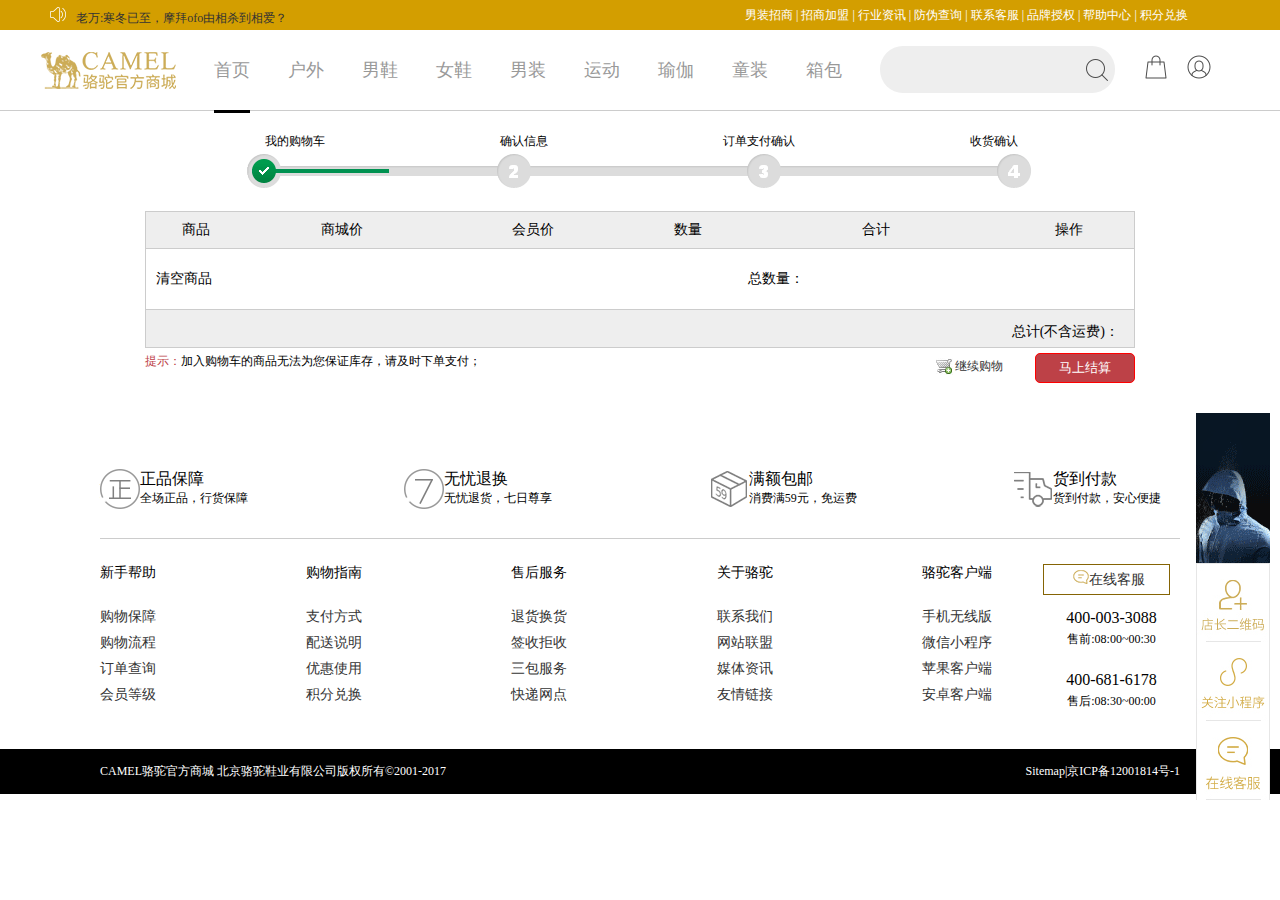
<file: car.html>
<!DOCTYPE html>
<html>
	<head>
		<meta charset="UTF-8">
		<title></title>
		<link rel="stylesheet" type="text/css" href="css/public.css"/>
		<link rel="stylesheet" type="text/css" href="css/car.css"/>
	</head>
	<body>
		<div class="header">
			<div class="box">
				<img src="img/1212-0301.png" />老万:寒冬已至，摩拜ofo由相杀到相爱？
				<div class="list1">
					<a href="#">男装招商 |</a>
					<a href="#">招商加盟 |</a>
					<a href="#">行业资讯 |</a>
					<a href="#">防伪查询 |</a>
					<a href="#">联系客服 |</a>
					<a href="#">品牌授权 |</a>
					<a href="#">帮助中心 |</a>
					<a href="#">积分兑换</a>
				</div>
			</div>
		</div>
		<div class="box1">

			<div class="nav">
				<img src="img/logo.png" class="logo" />
				<ul class="nav-c">

					<li id="sy">
						<a href="index.html">首页</a>
					</li>

					<li>
						<a href="#">户外</a>
					</li>
					<li>
						<a href="#">男鞋</a>
					</li>
					<li>
						<a href="#">女鞋</a>
					</li>
					<li>
						<a href="#">男装</a>
					</li>
					<li>
						<a href="#">运动</a>
					</li>
					<li>
						<a href="#">瑜伽</a>
					</li>
					<li>
						<a href="#">童装</a>
					</li>
					<li>
						<a href="#">箱包</a>
					</li>
				</ul>
				<div class="search">
					<input type="text" name="" id="" value="" />
					<a href="#"><img src="img/search.png" /></a>
				</div>

				<div class="nav-r">
					<img src="img/basket.png" class="car"/>
					<img src="img/account.png" class="login"/>
				</div>
			</div>
		</div>

		<div class="menu">
			<div class="menu1">
				<a href="goodslist.html?id=1">户外</a>
				<a href="#">皮肤衣 |</a>
				<a href="#">冲锋衣 |</a>
				<a href="#">速干衣 |</a>
				<a href="#">软壳衣裤 |</a>
				<a href="#">户外T恤 |</a>
				<a href="#">登山鞋 |</a>
				<a href="#">登山包 |</a>
				<a href="#">帐篷/睡袋 |</a>
				<a href="#">登山杖 </a>
			</div>

			<div class="menu1">
				<a href="goodslist.html?id=2">男鞋</a>
				<a href="#">休闲鞋 |</a>
				<a href="#">商务鞋 |</a>
				<a href="#">跑鞋 |</a>
				<a href="#">板鞋 |</a>
				<a href="#">小白鞋 |</a>
				<a href="#">懒人鞋 |</a>
				<a href="#">凉鞋 |</a>
				<a href="#">工装鞋 |</a>
				<a href="#">男士靴子 </a>

			</div>
			<div class="menu1">
				<a>女鞋</a>
				<a href="#">单鞋 |</a>
				<a href="#">休闲鞋 |</a>
				<a href="#">跑鞋 |</a>
				<a href="#">运动鞋 |</a>
				<a href="#">小白鞋 |</a>
				<a href="#">凉鞋 |</a>
				<a href="#">雪地靴 </a>

			</div>
			<div class="menu1">
				<a>男装</a>
				<a href="#">皮肤衣 |</a>
				<a href="#">冲锋衣 |</a>
				<a href="#">速干衣 </a>
			</div>
			<div class="menu1">
				<a>运动</a>
				<a href="#">皮肤衣 |</a>
				<a href="#">冲锋衣 |</a>
				<a href="#">速干衣 </a>
			</div>
			<div class="menu1">
				<a>瑜伽</a>
				<a href="#">皮肤衣 |</a>
				<a href="#">冲锋衣 |</a>
				<a href="#">速干衣 </a>
			</div>
			<div class="menu1">
				<a>童装</a>
				<a href="#">皮肤衣 |</a>
				<a href="#">冲锋衣 |</a>
				<a href="#">速干衣 </a>
			</div>
			<div class="menu1">
				<a>箱包</a>
				<a href="#">皮肤衣 |</a>
				<a href="#">冲锋衣 |</a>
				<a href="#">速干衣 </a>
			</div>
		</div>
		
		<ul class="cart">
			<li>我的购物车</li>
			<li>确认信息</li>
			<li>订单支付确认</li>
			<li>收货确认</li>
		</ul>
		
		
		<table cellspacing="0" align="center" class="tab">
			<thead>
				<tr>
					
					<th width="100">商品</th>
					<th>商城价</th>
					<th>会员价</th>
					<th width="120">数量</th>
					<th>合计</th>
					<th>操作</th>
				</tr>
			</thead>
			<tbody>
				
				
				
			</tbody>
			<tfoot>
				<tr>
					<td colspan="4" class="clearall"><a>清空商品</a></td>
					<td class="count">总数量：</td>					
					<td>
						<p class="allprice"></p>
						<!--<p>优惠：0</p>-->
					</td>
				</tr>
			</tfoot>
		</table>
		<div class="all">
			总计(不含运费)：<span class="allprice1"></span>
		</div>
		<div class="bottom">
			<div class="bottom-l">
				<span>提示：</span><span>加入购物车的商品无法为您保证库存，请及时下单支付；</span>
			</div>
			<div class="bottom-r">
				<a href="goodslist.html">继续购物</a><input type="button" value="马上结算" />
			</div>
		</div>
		
		
		
		
		<div class="foot">
			<ul class="foot-t">
				<li>
					<img src="img/desc_1.png"/>
					<p>正品保障</p>
					<p>全场正品，行货保障</p>
				</li>
				<li>
					<img src="img/desc_2.png"/>
					<p>无忧退换</p>
					<p>无忧退货，七日尊享</p>
				</li>
				<li>
					<img src="img/desc_3.png"/>
					<p>满额包邮</p>
					<p>消费满59元，免运费</p>
				</li>
				<li>
					<img src="img/desc_4.png"/>
					<p>货到付款</p>
					<p>货到付款，安心便捷</p>
				</li>
			</ul>
			<div class="foot-b">				
				<ul class="foot-b-l">
					<li>
						<p>新手帮助</p>
						<a href="#">购物保障</a>
						<a href="#">购物流程</a>
						<a href="#">订单查询</a>
						<a href="#">会员等级</a>
					</li>
					<li>
						<p>购物指南</p>
						<a href="#">支付方式</a>
						<a href="#">配送说明</a>
						<a href="#">优惠使用</a>
						<a href="#">积分兑换</a>
					</li>
					<li>
						<p>售后服务</p>
						<a href="#">退货换货</a>
						<a href="#">签收拒收</a>
						<a href="#">三包服务</a>
						<a href="#">快递网点</a>
					</li>
					<li>
						<p>关于骆驼</p>
						<a href="#">联系我们</a>
						<a href="#">网站联盟</a>
						<a href="#">媒体资讯</a>
						<a href="#">友情链接</a>
					</li>
					<li>
						<p>骆驼客户端</p>
						<a href="#">手机无线版</a>
						<a href="#">微信小程序</a>
						<a href="#">苹果客户端</a>
						<a href="#">安卓客户端</a>
					</li>
				</ul>
				<div class="foot-b-r">
					<a href="#"><img src="img/wechat_icon.png"/>在线客服</a>
					<p>400-003-3088</p>
					<p>售前:08:00~00:30</p>
					<p>400-681-6178</p>
					<p>售后:08:30~00:00</p>
				</div>
			</div>
		</div>	
		<div class="box2">
			<div class="footer">
				<a href="#">CAMEL骆驼官方商城 北京骆驼鞋业有限公司版权所有&copy;2001-2017</a>
				<a href="#">Sitemap|京ICP备12001814号-1</a>
			</div>
		</div>
		
		
		<div class="fix">
			
			<img src="img/20180914gif.gif"/>
						
				<a href="#" class="codebox"><img src="img/20180103sd-02.jpg"><div class="code"></div></a>
			
			<div class="guanzhu">
				
				<img src="img/hsd-02.jpg" class="look"/><div class="lookcode"></div>
			</div>
			<div class="kefu">
				
				<img src="img/hsd-03.jpg"/>
			</div>
			<div class="dingbu">
				<img src="img/hsd-04.jpg"/>
			</div>
		</div>
	</body>
	<script src="js/jquery.js" type="text/javascript" charset="utf-8"></script>
	<script src="js/public.js" type="text/javascript" charset="utf-8"></script>
	<script src="js/jquery.cookie.js" type="text/javascript" charset="utf-8"></script>
	<script src="js/car.js" type="text/javascript" charset="utf-8"></script>
</html>
</file>
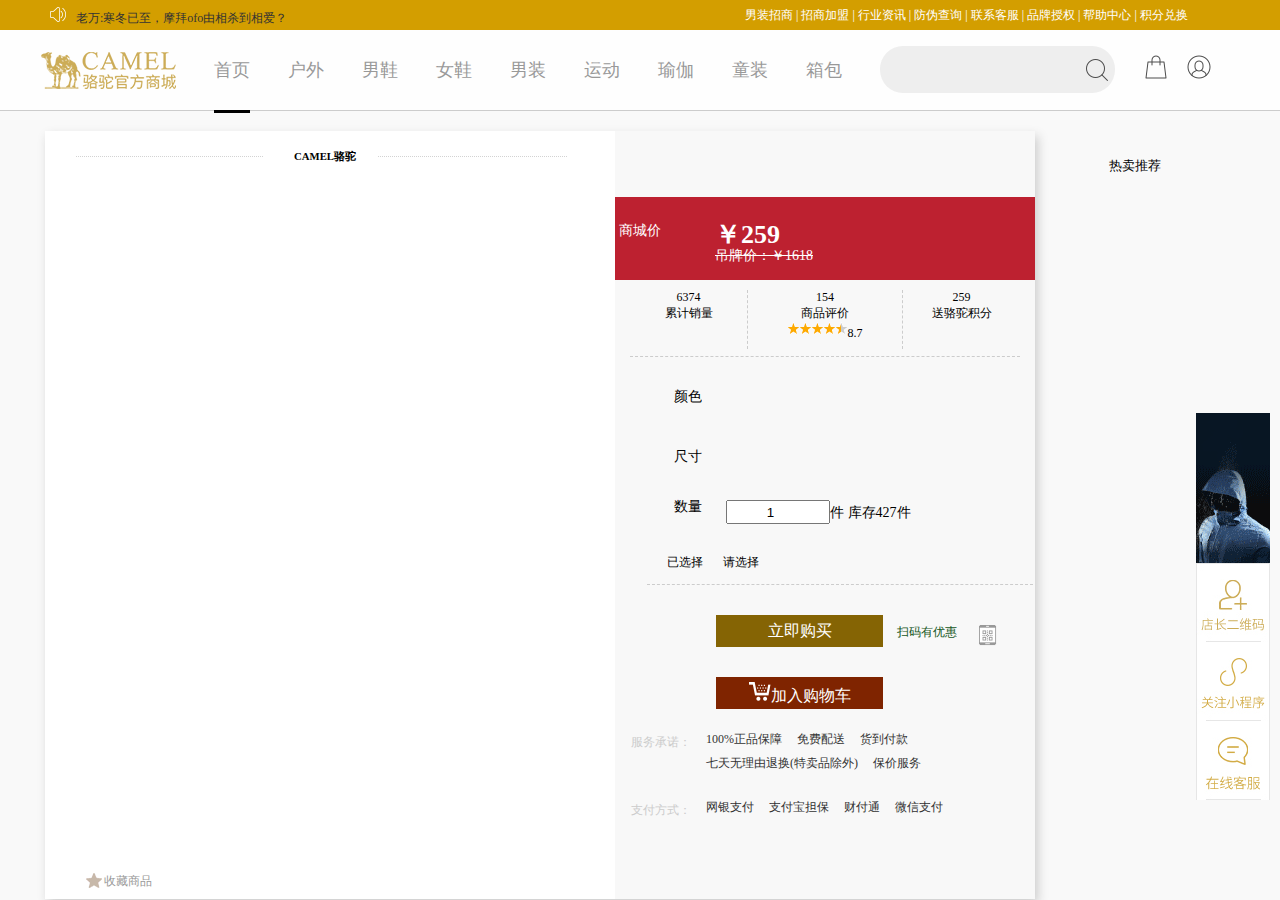
<file: detail.html>
<!DOCTYPE html>
<html>
	<head>
		<meta charset="UTF-8">
		<title></title>
		<link rel="stylesheet" type="text/css" href="css/public.css"/>
		<link rel="stylesheet" type="text/css" href="css/detail.css"/>
	</head>
	<body>
		<div class="header">
			<div class="box">
				<img src="img/1212-0301.png" />老万:寒冬已至，摩拜ofo由相杀到相爱？
				<div class="list1">
					<a href="#">男装招商 |</a>
					<a href="#">招商加盟 |</a>
					<a href="#">行业资讯 |</a>
					<a href="#">防伪查询 |</a>
					<a href="#">联系客服 |</a>
					<a href="#">品牌授权 |</a>
					<a href="#">帮助中心 |</a>
					<a href="#">积分兑换</a>
				</div>
			</div>
		</div>
		<div class="box1">

			<div class="nav">
				<img src="img/logo.png" class="logo" />
				<ul class="nav-c">

					<li id="sy">
						<a href="index.html">首页</a>
					</li>

					<li>
						<a href="#">户外</a>
					</li>
					<li>
						<a href="#">男鞋</a>
					</li>
					<li>
						<a href="#">女鞋</a>
					</li>
					<li>
						<a href="#">男装</a>
					</li>
					<li>
						<a href="#">运动</a>
					</li>
					<li>
						<a href="#">瑜伽</a>
					</li>
					<li>
						<a href="#">童装</a>
					</li>
					<li>
						<a href="#">箱包</a>
					</li>
				</ul>
				<div class="search">
					<input type="text" name="" id="" value="" />
					<a href="#"><img src="img/search.png" /></a>
				</div>

				<div class="nav-r">
					<img src="img/basket.png" class="car"/>
					<img src="img/account.png" class="login"/>
				</div>
			</div>
		</div>

		<div class="menu">
			<div class="menu1">
				<a href="goodslist.html?id=1">户外</a>
				<a href="#">皮肤衣 |</a>
				<a href="#">冲锋衣 |</a>
				<a href="#">速干衣 |</a>
				<a href="#">软壳衣裤 |</a>
				<a href="#">户外T恤 |</a>
				<a href="#">登山鞋 |</a>
				<a href="#">登山包 |</a>
				<a href="#">帐篷/睡袋 |</a>
				<a href="#">登山杖 </a>
			</div>

			<div class="menu1">
				<a href="goodslist.html?id=2">男鞋</a>
				<a href="#">休闲鞋 |</a>
				<a href="#">商务鞋 |</a>
				<a href="#">跑鞋 |</a>
				<a href="#">板鞋 |</a>
				<a href="#">小白鞋 |</a>
				<a href="#">懒人鞋 |</a>
				<a href="#">凉鞋 |</a>
				<a href="#">工装鞋 |</a>
				<a href="#">男士靴子 </a>

			</div>
			<div class="menu1">
				<a>女鞋</a>
				<a href="#">单鞋 |</a>
				<a href="#">休闲鞋 |</a>
				<a href="#">跑鞋 |</a>
				<a href="#">运动鞋 |</a>
				<a href="#">小白鞋 |</a>
				<a href="#">凉鞋 |</a>
				<a href="#">雪地靴 </a>

			</div>
			<div class="menu1">
				<a>男装</a>
				<a href="#">皮肤衣 |</a>
				<a href="#">冲锋衣 |</a>
				<a href="#">速干衣 </a>
			</div>
			<div class="menu1">
				<a>运动</a>
				<a href="#">皮肤衣 |</a>
				<a href="#">冲锋衣 |</a>
				<a href="#">速干衣 </a>
			</div>
			<div class="menu1">
				<a>瑜伽</a>
				<a href="#">皮肤衣 |</a>
				<a href="#">冲锋衣 |</a>
				<a href="#">速干衣 </a>
			</div>
			<div class="menu1">
				<a>童装</a>
				<a href="#">皮肤衣 |</a>
				<a href="#">冲锋衣 |</a>
				<a href="#">速干衣 </a>
			</div>
			<div class="menu1">
				<a>箱包</a>
				<a href="#">皮肤衣 |</a>
				<a href="#">冲锋衣 |</a>
				<a href="#">速干衣 </a>
			</div>
		</div>
		
		
		<div class="details">
			<div class="details-l">
				<div class="details-l-l">
					<div class="tit">
						<h6>CAMEL骆驼</h6>
					</div>
					<ul class="details-l-t">
						
					</ul>
					<ul class="details-l-b">
						
					</ul>	
					<p><a href="#"><img src="img/shoucang.png"/>收藏商品</a></p>
				</div>
				<div class="details-l-r">
					<div class="details-h">
						
					</div>
					<ul class="details-p">
						<li>商城价</li>
						<li>￥259</li>
						<li>吊牌价：￥1618</li>
					</ul>
					<ul class="details-e">
						<li>
							<p>6374</p>
							<p>累计销量</p>
						</li>
						<li>
							<p>154</p>
							<p>商品评价</p>
							<p><img src="img/pingjia.png">8.7</p>
						</li>
						<li>
							<p>259</p>
							<p>送骆驼积分</p>
						</li>
					</ul>
					<div class="norms">
						<i>颜色</i>
						<ul class="norms1">
							
						</ul>
						<i>尺寸</i>
						<ul class="norms2">
							
						</ul>
						<i>数量</i>
						<ul>
							<li><input type="number" value="1" class="bjt"/>件   库存427件</li>
						</ul>
						<p><span>已选择</span><span>请选择</span></p>
						<div class="buy">
							<a href="#">立即购买</a>
							<span>扫码有优惠<img src="img/youhui.png" class="scan"></span>
							<img src="img/ma.png" class="ma"/>
						</div>
						<a href="car.html" class="cart1"><img src="img/shopcart_11.gif" />加入购物车</a>
						<div class="server">
							<p><span>服务承诺：</span><span>100%正品保障</span><span>免费配送</span><span>货到付款</span><span>七天无理由退换(特卖品除外)</span><span>保价服务</span></p>
							<p><span>支付方式：</span><span>网银支付</span><span>支付宝担保</span><span>财付通</span><span>微信支付</span></p>
						</div>
					</div>
				</div>
			</div>
			<div class="details-r">
				<h5>热卖推荐</h5>
				<ul class="recommend">
					
				</ul>
			</div>
		</div>
		
		
		<div class="fix">
			
			<img src="img/20180914gif.gif"/>
						
				<a href="#" class="codebox"><img src="img/20180103sd-02.jpg"><div class="code"></div></a>
			
			<div class="guanzhu">
				
				<img src="img/hsd-02.jpg" class="look"/><div class="lookcode"></div>
			</div>
			<div class="kefu">
				
				<img src="img/hsd-03.jpg"/>
			</div>
			<div class="dingbu">
				<img src="img/hsd-04.jpg"/>
			</div>
		</div>
	</body>
	<script src="js/jquery.js" type="text/javascript" charset="utf-8"></script>
	<script src="js/public.js" type="text/javascript" charset="utf-8"></script>
	<script src="js/jquery.cookie.js" type="text/javascript" charset="utf-8"></script>
	<script src="js/detail.js" type="text/javascript" charset="utf-8"></script>
</html>
</file>
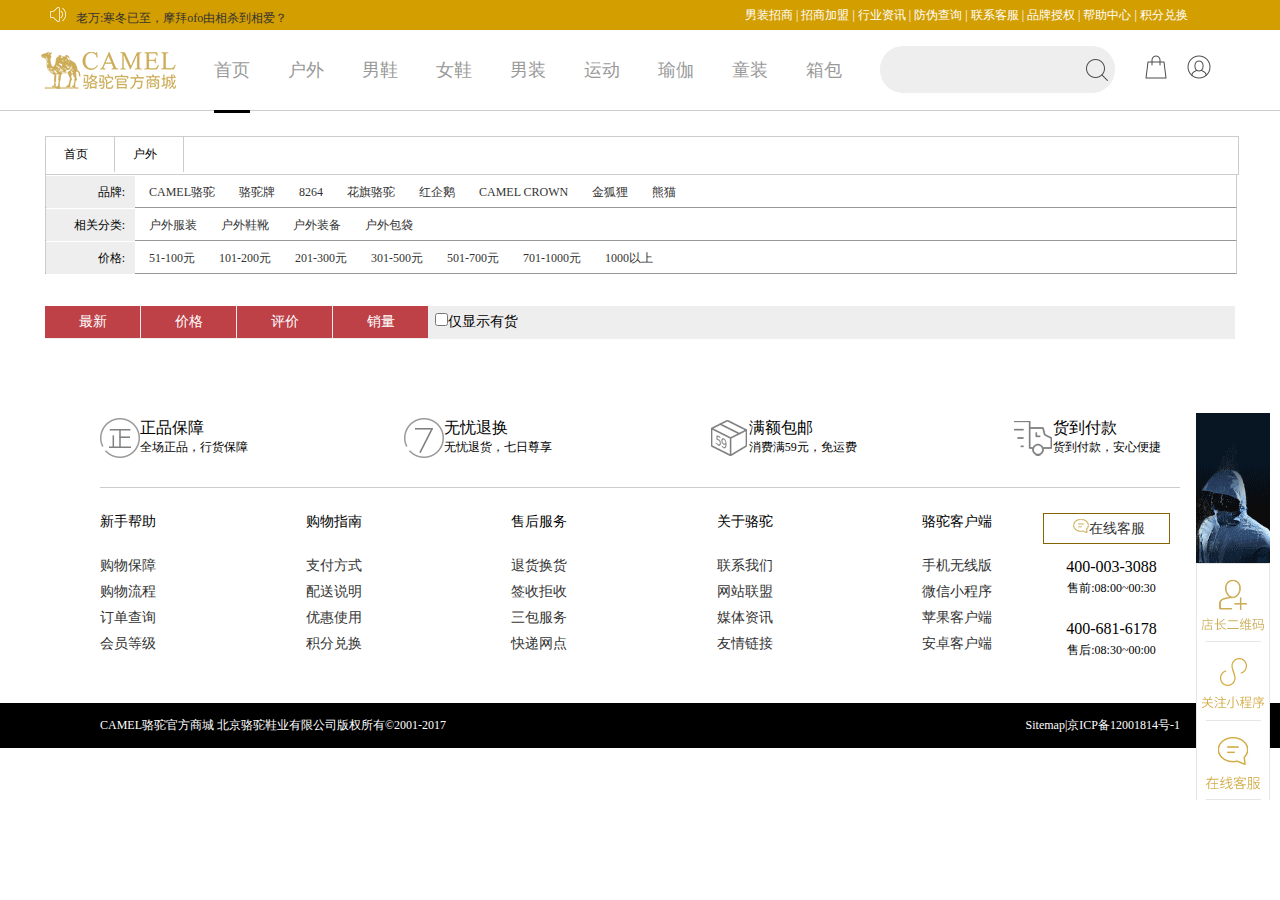
<file: goodslist.html>
<!DOCTYPE html>
<html>
	<head>
		<meta charset="UTF-8">
		<title></title>
		<link rel="stylesheet" type="text/css" href="css/public.css"/>
		<link rel="stylesheet" type="text/css" href="css/goodslist.css"/>
		<link rel="stylesheet" type="text/css" href="css/pagination.css"/>
	</head>
	<body>
		<div class="header">
			<div class="box">
				<img src="img/1212-0301.png" />老万:寒冬已至，摩拜ofo由相杀到相爱？
				<div class="list1">
					<a href="#">男装招商 |</a>
					<a href="#">招商加盟 |</a>
					<a href="#">行业资讯 |</a>
					<a href="#">防伪查询 |</a>
					<a href="#">联系客服 |</a>
					<a href="#">品牌授权 |</a>
					<a href="#">帮助中心 |</a>
					<a href="#">积分兑换</a>
				</div>
			</div>
		</div>
		<div class="box1">

			<div class="nav">
				<img src="img/logo.png" class="logo" />
				<ul class="nav-c">

					<li id="sy">
						<a href="index.html">首页</a>
					</li>

					<li>
						<a href="#">户外</a>
					</li>
					<li>
						<a href="#">男鞋</a>
					</li>
					<li>
						<a href="#">女鞋</a>
					</li>
					<li>
						<a href="#">男装</a>
					</li>
					<li>
						<a href="#">运动</a>
					</li>
					<li>
						<a href="#">瑜伽</a>
					</li>
					<li>
						<a href="#">童装</a>
					</li>
					<li>
						<a href="#">箱包</a>
					</li>
				</ul>
				<div class="search">
					<input type="text" name="" id="" value="" />
					<a href="#"><img src="img/search.png" /></a>
				</div>

				<div class="nav-r">
					<img src="img/basket.png" class="car"/>
					<img src="img/account.png" class="login"/>
				</div>
			</div>
		</div>
		<div class="menu">
			<div class="menu1">
				<a href="goodslist.html?id=1">户外</a>
				<a href="#">皮肤衣 |</a>
				<a href="#">冲锋衣 |</a>
				<a href="#">速干衣 |</a>
				<a href="#">软壳衣裤 |</a>
				<a href="#">户外T恤 |</a>
				<a href="#">登山鞋 |</a>
				<a href="#">登山包 |</a>
				<a href="#">帐篷/睡袋 |</a>
				<a href="#">登山杖 </a>
			</div>

			<div class="menu1">
				<a href="goodslist.html?id=2">男鞋</a>
				<a href="#">休闲鞋 |</a>
				<a href="#">商务鞋 |</a>
				<a href="#">跑鞋 |</a>
				<a href="#">板鞋 |</a>
				<a href="#">小白鞋 |</a>
				<a href="#">懒人鞋 |</a>
				<a href="#">凉鞋 |</a>
				<a href="#">工装鞋 |</a>
				<a href="#">男士靴子 </a>

			</div>
			<div class="menu1">
				<a>女鞋</a>
				<a href="#">单鞋 |</a>
				<a href="#">休闲鞋 |</a>
				<a href="#">跑鞋 |</a>
				<a href="#">运动鞋 |</a>
				<a href="#">小白鞋 |</a>
				<a href="#">凉鞋 |</a>
				<a href="#">雪地靴 </a>

			</div>
			<div class="menu1">
				<a>男装</a>
				<a href="#">皮肤衣 |</a>
				<a href="#">冲锋衣 |</a>
				<a href="#">速干衣 </a>
			</div>
			<div class="menu1">
				<a>运动</a>
				<a href="#">皮肤衣 |</a>
				<a href="#">冲锋衣 |</a>
				<a href="#">速干衣 </a>
			</div>
			<div class="menu1">
				<a>瑜伽</a>
				<a href="#">皮肤衣 |</a>
				<a href="#">冲锋衣 |</a>
				<a href="#">速干衣 </a>
			</div>
			<div class="menu1">
				<a>童装</a>
				<a href="#">皮肤衣 |</a>
				<a href="#">冲锋衣 |</a>
				<a href="#">速干衣 </a>
			</div>
			<div class="menu1">
				<a>箱包</a>
				<a href="#">皮肤衣 |</a>
				<a href="#">冲锋衣 |</a>
				<a href="#">速干衣 </a>

			</div>
		</div>
		
		<div class="navigation">
			<ul class="nav-head">
				<li>首页</li>
				<li>户外</li>
			</ul>
			<div class="nav-body">
				<p>品牌:</p>
				<!--<div class="body1">-->
					<a href="#">CAMEL骆驼</a>
					<a href="#">骆驼牌</a>
					<a href="#">8264</a>
					<a href="#">花旗骆驼</a>
					<a href="#">红企鹅</a>
					<a href="#">CAMEL CROWN</a>
					<a href="#">金狐狸</a>
					<a href="#">熊猫</a>
				<!--</div>-->
			</div>
			<div class="nav-body">
				<p>相关分类:</p>
				<!--<div class="body2">-->
					<a href="#">户外服装</a>
					<a href="#">户外鞋靴</a>
					<a href="#">户外装备</a>
					<a href="#">户外包袋</a>
				<!--</div>-->
			</div>
			<div class="nav-body">
				<p>价格:</p>
				<!--<div class="body3">-->
					<a href="#">51-100元</a>
					<a href="#">101-200元</a>
					<a href="#">201-300元</a>
					<a href="#">301-500元</a>
					<a href="#">501-700元</a>
					<a href="#">701-1000元</a>
					<a href="#">1000以上</a>
				<!--</div>-->
			</div>
			
			<div class="navigation1">
				<ul>
					<li><a href="#">最新</a></li>
					<li><a href="#">价格</a></li>
					<li><a href="#">评价</a></li>
					<li><a href="#">销量</a></li>
					<li><input type="checkbox"/>仅显示有货</li>
				</ul>
				
				<!--<div class="pagination">
		
				</div>-->
			</div>
			</div>
			<div id="goods">
				<!--<dl>
					<dt>
						<div class="icon"></div>
						<img src="http://img01.camel.com.cn/product/image/A632026995/5a850366-ac5e-49b0-b8dc-df9df0184bc0.jpg!prodimg177"/>
					</dt>
					<dd>
						<p>
							<span>商城价</span>
							<span>￥345</span>
							<span>吊牌价：1618元</span>
						</p>
						<p>camel骆驼户外皮肤风衣情侣款轻薄透气防晒防泼水皮肤衣A</p>
					</dd>
				</dl>-->
				
			</div>
			<div class="pagination"></div>
		
		
	<!--<div class="box3">-->
		<div class="foot">
			<ul class="foot-t">
				<li>
					<img src="img/desc_1.png"/>
					<p>正品保障</p>
					<p>全场正品，行货保障</p>
				</li>
				<li>
					<img src="img/desc_2.png"/>
					<p>无忧退换</p>
					<p>无忧退货，七日尊享</p>
				</li>
				<li>
					<img src="img/desc_3.png"/>
					<p>满额包邮</p>
					<p>消费满59元，免运费</p>
				</li>
				<li>
					<img src="img/desc_4.png"/>
					<p>货到付款</p>
					<p>货到付款，安心便捷</p>
				</li>
			</ul>
			<div class="foot-b">				
				<ul class="foot-b-l">
					<li>
						<p>新手帮助</p>
						<a href="#">购物保障</a>
						<a href="#">购物流程</a>
						<a href="#">订单查询</a>
						<a href="#">会员等级</a>
					</li>
					<li>
						<p>购物指南</p>
						<a href="#">支付方式</a>
						<a href="#">配送说明</a>
						<a href="#">优惠使用</a>
						<a href="#">积分兑换</a>
					</li>
					<li>
						<p>售后服务</p>
						<a href="#">退货换货</a>
						<a href="#">签收拒收</a>
						<a href="#">三包服务</a>
						<a href="#">快递网点</a>
					</li>
					<li>
						<p>关于骆驼</p>
						<a href="#">联系我们</a>
						<a href="#">网站联盟</a>
						<a href="#">媒体资讯</a>
						<a href="#">友情链接</a>
					</li>
					<li>
						<p>骆驼客户端</p>
						<a href="#">手机无线版</a>
						<a href="#">微信小程序</a>
						<a href="#">苹果客户端</a>
						<a href="#">安卓客户端</a>
					</li>
				</ul>
				<div class="foot-b-r">
					<a href="#"><img src="img/wechat_icon.png"/>在线客服</a>
					<p>400-003-3088</p>
					<p>售前:08:00~00:30</p>
					<p>400-681-6178</p>
					<p>售后:08:30~00:00</p>
				</div>
			</div>
		</div>	
		<div class="box2">
			<div class="footer">
				<a href="#">CAMEL骆驼官方商城 北京骆驼鞋业有限公司版权所有&copy;2001-2017</a>
				<a href="#">Sitemap|京ICP备12001814号-1</a>
			</div>
		</div>
	<!--</div>-->
		
		<div class="fix">
			
			<img src="img/20180914gif.gif"/>
						
				<a href="#" class="codebox"><img src="img/20180103sd-02.jpg"><div class="code"></div></a>
			
			<div class="guanzhu">
				
				<img src="img/hsd-02.jpg" class="look"/><div class="lookcode"></div>
			</div>
			<div class="kefu">
				
				<img src="img/hsd-03.jpg"/>
			</div>
			<div class="dingbu">
				<img src="img/hsd-04.jpg"/>
			</div>
		</div>
	</body>
	<script src="js/jquery.js" type="text/javascript" charset="utf-8"></script>
	<script src="js/jquery.pagination.js" type="text/javascript" charset="utf-8"></script>
	<script src="js/goodslist.js" type="text/javascript" charset="utf-8"></script>
	<script src="js/public.js" type="text/javascript" charset="utf-8"></script>
	<script src="js/jquery.cookie.js" type="text/javascript" charset="utf-8"></script>
</html>
</file>
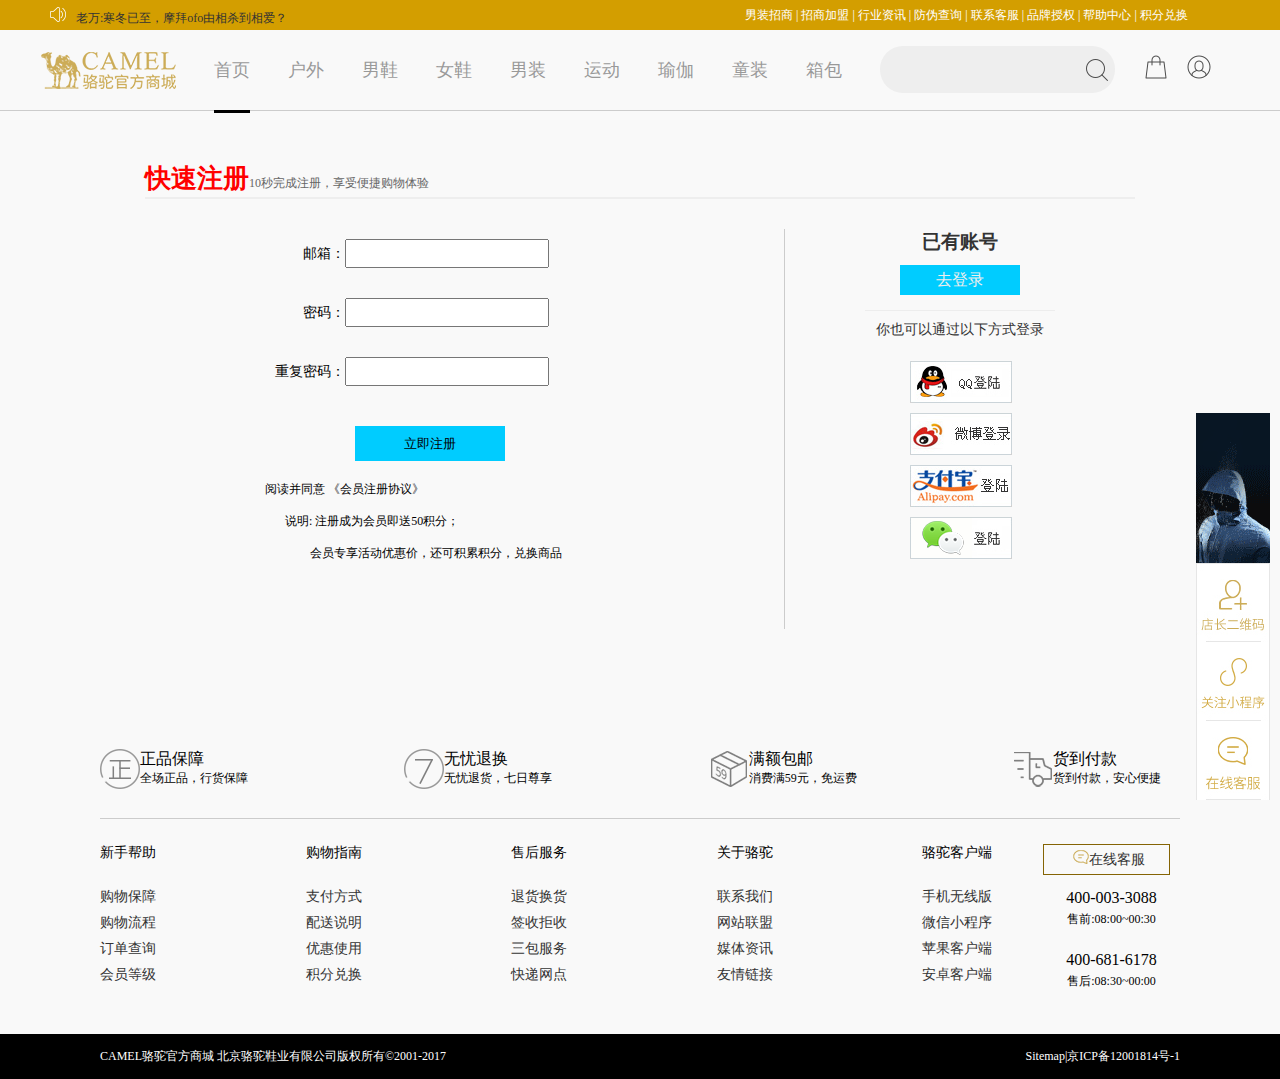
<file: img/register.html>
<!DOCTYPE html>
<!-- saved from url=(0058)http://localhost/project/register.html?email=123%40123.com -->
<html><head><meta http-equiv="Content-Type" content="text/html; charset=UTF-8">
		
		<title></title>
		<link rel="stylesheet" type="text/css" href="./register_files/register.css">
		<link rel="stylesheet" type="text/css" href="./register_files/public.css">
	</head>
	<body>
		
		<div class="fix">
			
			<img src="./register_files/20180914gif.gif">
						
				<a href="http://localhost/project/register.html?email=123%40123.com#" class="codebox"><img src="./register_files/20180103sd-02.jpg"><div class="code"></div></a>
			
			<div class="guanzhu">
				
				<img src="./register_files/hsd-02.jpg" class="look"><div class="lookcode"></div>
			</div>
			<div class="kefu">
				
				<img src="./register_files/hsd-03.jpg">
			</div>
			<div class="dingbu">
				<img src="./register_files/hsd-04.jpg" style="display: none;">
			</div>
		</div>
		
		<div class="header">
			<div class="box">
				<img src="./register_files/1212-0301.png">老万:寒冬已至，摩拜ofo由相杀到相爱？
				<div class="list1">
					<a href="http://localhost/project/register.html?email=123%40123.com#">男装招商  |</a>
					<a href="http://localhost/project/register.html?email=123%40123.com#">招商加盟  |</a>
					<a href="http://localhost/project/register.html?email=123%40123.com#">行业资讯  |</a>
					<a href="http://localhost/project/register.html?email=123%40123.com#">防伪查询  |</a>
					<a href="http://localhost/project/register.html?email=123%40123.com#">联系客服  |</a>
					<a href="http://localhost/project/register.html?email=123%40123.com#">品牌授权  |</a>
					<a href="http://localhost/project/register.html?email=123%40123.com#">帮助中心  |</a>
					<a href="http://localhost/project/register.html?email=123%40123.com#">积分兑换</a>
				</div>			
			</div>
		</div>
		
		<div class="box1">	
		<div class="nav">
			<img src="./register_files/logo.png" class="logo">
			<ul class="nav-c">
				<li id="sy"><a href="http://localhost/project/register.html?email=123%40123.com#">首页</a></li>
				<li><a href="http://localhost/project/register.html?email=123%40123.com#">户外</a></li>
				<li><a href="http://localhost/project/register.html?email=123%40123.com#">男鞋</a></li>
				<li><a href="http://localhost/project/register.html?email=123%40123.com#">女鞋</a></li>
				<li><a href="http://localhost/project/register.html?email=123%40123.com#">男装</a></li>
				<li><a href="http://localhost/project/register.html?email=123%40123.com#">运动</a></li>
				<li><a href="http://localhost/project/register.html?email=123%40123.com#">瑜伽</a></li>
				<li><a href="http://localhost/project/register.html?email=123%40123.com#">童装</a></li>
				<li><a href="http://localhost/project/register.html?email=123%40123.com#">箱包</a></li>
			</ul>
			<div class="search">				
			<input type="text" name="" id="" value="">
				<a href="http://localhost/project/register.html?email=123%40123.com#"><img src="./register_files/search.png"></a>
			</div>
			
			<div class="nav-r">
				<img src="./register_files/basket.png" class="car">
				<img src="./register_files/account.png" class="login">				
			</div>
		</div>
		</div>
		
		<div class="menu">
			<div class="menu1">
				<a href="http://localhost/project/goodslist.html?id=1">户外</a>
				<a href="http://localhost/project/register.html?email=123%40123.com#">皮肤衣 |</a>
				<a href="http://localhost/project/register.html?email=123%40123.com#">冲锋衣 |</a>
				<a href="http://localhost/project/register.html?email=123%40123.com#">速干衣 |</a>
				<a href="http://localhost/project/register.html?email=123%40123.com#">软壳衣裤 |</a>
				<a href="http://localhost/project/register.html?email=123%40123.com#">户外T恤 |</a>
				<a href="http://localhost/project/register.html?email=123%40123.com#">登山鞋 |</a>
				<a href="http://localhost/project/register.html?email=123%40123.com#">登山包 |</a>
				<a href="http://localhost/project/register.html?email=123%40123.com#">帐篷/睡袋 |</a>
				<a href="http://localhost/project/register.html?email=123%40123.com#">登山杖 </a>
			</div>

			<div class="menu1">
				<a href="http://localhost/project/goodslist.html?id=2">男鞋</a>
				<a href="http://localhost/project/register.html?email=123%40123.com#">休闲鞋 |</a>
				<a href="http://localhost/project/register.html?email=123%40123.com#">商务鞋 |</a>
				<a href="http://localhost/project/register.html?email=123%40123.com#">跑鞋 |</a>
				<a href="http://localhost/project/register.html?email=123%40123.com#">板鞋 |</a>
				<a href="http://localhost/project/register.html?email=123%40123.com#">小白鞋 |</a>
				<a href="http://localhost/project/register.html?email=123%40123.com#">懒人鞋 |</a>
				<a href="http://localhost/project/register.html?email=123%40123.com#">凉鞋 |</a>
				<a href="http://localhost/project/register.html?email=123%40123.com#">工装鞋 |</a>
				<a href="http://localhost/project/register.html?email=123%40123.com#">男士靴子 </a>

			</div>
			<div class="menu1">
				<a>女鞋</a>
				<a href="http://localhost/project/register.html?email=123%40123.com#">单鞋 |</a>
				<a href="http://localhost/project/register.html?email=123%40123.com#">休闲鞋 |</a>
				<a href="http://localhost/project/register.html?email=123%40123.com#">跑鞋 |</a>
				<a href="http://localhost/project/register.html?email=123%40123.com#">运动鞋 |</a>
				<a href="http://localhost/project/register.html?email=123%40123.com#">小白鞋 |</a>
				<a href="http://localhost/project/register.html?email=123%40123.com#">凉鞋 |</a>
				<a href="http://localhost/project/register.html?email=123%40123.com#">雪地靴 </a>

			</div>
			<div class="menu1">
				<a>男装</a>
				<a href="http://localhost/project/register.html?email=123%40123.com#">皮肤衣 |</a>
				<a href="http://localhost/project/register.html?email=123%40123.com#">冲锋衣 |</a>
				<a href="http://localhost/project/register.html?email=123%40123.com#">速干衣 </a>
			</div>
			<div class="menu1">
				<a>运动</a>
				<a href="http://localhost/project/register.html?email=123%40123.com#">皮肤衣 |</a>
				<a href="http://localhost/project/register.html?email=123%40123.com#">冲锋衣 |</a>
				<a href="http://localhost/project/register.html?email=123%40123.com#">速干衣 </a>
			</div>
			<div class="menu1">
				<a>瑜伽</a>
				<a href="http://localhost/project/register.html?email=123%40123.com#">皮肤衣 |</a>
				<a href="http://localhost/project/register.html?email=123%40123.com#">冲锋衣 |</a>
				<a href="http://localhost/project/register.html?email=123%40123.com#">速干衣 </a>
			</div>
			<div class="menu1">
				<a>童装</a>
				<a href="http://localhost/project/register.html?email=123%40123.com#">皮肤衣 |</a>
				<a href="http://localhost/project/register.html?email=123%40123.com#">冲锋衣 |</a>
				<a href="http://localhost/project/register.html?email=123%40123.com#">速干衣 </a>
			</div>
			<div class="menu1">
				<a>箱包</a>
				<a href="http://localhost/project/register.html?email=123%40123.com#">皮肤衣 |</a>
				<a href="http://localhost/project/register.html?email=123%40123.com#">冲锋衣 |</a>
				<a href="http://localhost/project/register.html?email=123%40123.com#">速干衣 </a>

			</div>
		</div>
		
		<div class="strip">
			<p>快速注册<span>10秒完成注册，享受便捷购物体验</span></p>
		</div>
		
		<div class="main">		
		<form class="zc">
			<span>
				邮箱：
			</span><input type="text" name="email" id="email" value="" email="true" required="true/"><br>
			<span>
				密码：
			</span><input type="text" id="pass" value="" required="true/"><br>                                                                                                                                                                                                                                                                                                                                                                                                                                                                                                                                                                                                                                                                                                                                                                                                                                                                                                                                                                                                                                                                                                                                                                                                                                                                                                                                                                                                                                                                                                                                                                                                                                                                                                                                                                                                                                                                                                                                                                                                                                                                                                                                                                                                                                                                                                                                                                                                                                                                                                                                                                                                                                                                                                                                                                                                                                                                                                                                                                                                                                                                                                                                                                                                                                                                                                                                                                                                                                                                                                                                                                                                                                                                                                                                                                                                                                                                                                                                                                                                                                                                                                                                                                                                                                                                                                                                                                                                                                                                                                                                                                                                                                                                                                                                                                                                                                                                                                                                                                                                                                                                                                                                                                                                                                                                                                                                                                                                                                                                                                                                                                                                                                                                                                                                                                                                                                                                                                                                                                                                                                                                                                                                                                                                                                                                                                                                                                                                                                                                                                                                                                                                                                                                                                                                                                                                                                                                                                                                                                                                                                                                                                                                                                                                                                                                                                                                                                                                                                                                                                                                                                                                                                                                                                                                                                                                                                                                                                                 
			<span>
				重复密码：
			</span><input type="text" id="repass" value="" equalto="#pass" required="true"><br>
			<div class="result">
				
			</div>
			<input type="submit" value="立即注册" id="btn">
			<p style="font-size: 12px;margin-left: 20px;">阅读并同意 《会员注册协议》</p>
			<p style="font-size: 12px;margin-left: 40px;margin-top: 15px;">说明: 注册成为会员即送50积分；</p>
			<p style="font-size: 12px;margin-left: 65px;margin-top: 15px;">  会员专享活动优惠价，还可积累积分，兑换商品</p>
		</form>
		
		<div class="main-r">
			<h3>已有账号</h3>
			<a href="http://localhost/project/login.html">去登录</a>
			<div class="main-r-b">
				<p>你也可以通过以下方式登录</p>
				<div class="main-r-b1">
					<a href="http://localhost/project/register.html?email=123%40123.com#"><img src="./register_files/coop_qq_03.gif"></a>
					<a href="http://localhost/project/register.html?email=123%40123.com#"><img src="./register_files/coop_sina_06.gif"></a>
					<a href="http://localhost/project/register.html?email=123%40123.com#"><img src="./register_files/coop_ali_09.gif"></a>
					<a href="http://localhost/project/register.html?email=123%40123.com#"><img src="./register_files/wechat-login.png"></a>
				</div>
			</div>
		</div>
		</div>
		
		<div class="foot">
			<ul class="foot-t">
				<li>
					<img src="./register_files/desc_1.png">
					<p>正品保障</p>
					<p>全场正品，行货保障</p>
				</li>
				<li>
					<img src="./register_files/desc_2.png">
					<p>无忧退换</p>
					<p>无忧退货，七日尊享</p>
				</li>
				<li>
					<img src="./register_files/desc_3.png">
					<p>满额包邮</p>
					<p>消费满59元，免运费</p>
				</li>
				<li>
					<img src="./register_files/desc_4.png">
					<p>货到付款</p>
					<p>货到付款，安心便捷</p>
				</li>
			</ul>
			<div class="foot-b">				
				<ul class="foot-b-l">
					<li>
						<p>新手帮助</p>
						<a href="http://localhost/project/register.html?email=123%40123.com#">购物保障</a>
						<a href="http://localhost/project/register.html?email=123%40123.com#">购物流程</a>
						<a href="http://localhost/project/register.html?email=123%40123.com#">订单查询</a>
						<a href="http://localhost/project/register.html?email=123%40123.com#">会员等级</a>
					</li>
					<li>
						<p>购物指南</p>
						<a href="http://localhost/project/register.html?email=123%40123.com#">支付方式</a>
						<a href="http://localhost/project/register.html?email=123%40123.com#">配送说明</a>
						<a href="http://localhost/project/register.html?email=123%40123.com#">优惠使用</a>
						<a href="http://localhost/project/register.html?email=123%40123.com#">积分兑换</a>
					</li>
					<li>
						<p>售后服务</p>
						<a href="http://localhost/project/register.html?email=123%40123.com#">退货换货</a>
						<a href="http://localhost/project/register.html?email=123%40123.com#">签收拒收</a>
						<a href="http://localhost/project/register.html?email=123%40123.com#">三包服务</a>
						<a href="http://localhost/project/register.html?email=123%40123.com#">快递网点</a>
					</li>
					<li>
						<p>关于骆驼</p>
						<a href="http://localhost/project/register.html?email=123%40123.com#">联系我们</a>
						<a href="http://localhost/project/register.html?email=123%40123.com#">网站联盟</a>
						<a href="http://localhost/project/register.html?email=123%40123.com#">媒体资讯</a>
						<a href="http://localhost/project/register.html?email=123%40123.com#">友情链接</a>
					</li>
					<li>
						<p>骆驼客户端</p>
						<a href="http://localhost/project/register.html?email=123%40123.com#">手机无线版</a>
						<a href="http://localhost/project/register.html?email=123%40123.com#">微信小程序</a>
						<a href="http://localhost/project/register.html?email=123%40123.com#">苹果客户端</a>
						<a href="http://localhost/project/register.html?email=123%40123.com#">安卓客户端</a>
					</li>
				</ul>
				<div class="foot-b-r">
					<a href="http://localhost/project/register.html?email=123%40123.com#"><img src="./register_files/wechat_icon.png">在线客服</a>
					<p>400-003-3088</p>
					<p>售前:08:00~00:30</p>
					<p>400-681-6178</p>
					<p>售后:08:30~00:00</p>
				</div>
			</div>
		</div>
		<div class="box2">
			<div class="footer">
				<a href="http://localhost/project/register.html?email=123%40123.com#">CAMEL骆驼官方商城 北京骆驼鞋业有限公司版权所有©2001-2017</a>
				<a href="http://localhost/project/register.html?email=123%40123.com#">Sitemap|京ICP备12001814号-1</a>
			</div>
		</div>
	
	<script src="./register_files/jquery.js.下载" type="text/javascript" charset="utf-8"></script>
	<script src="./register_files/jquery.validate.js.下载" type="text/javascript" charset="utf-8"></script>
	<script src="./register_files/jquery.validate.messages_zh.js.下载" type="text/javascript" charset="utf-8"></script>
	<script src="./register_files/register.js.下载" type="text/javascript" charset="utf-8"></script>
	<script src="./register_files/public.js.下载" type="text/javascript" charset="utf-8"></script>

</body></html>
</file>
<file: css/public.css>
*{margin: 0;padding: 0;list-style: none;}
html,body{width: 100%;background: #f9f9f9;position: relative;}
/*img{display: block;}*/

.fix{width: 74px;height: 387px;position: fixed;right:10px;bottom: 100px;z-index: 99;}

.fix img{display: block;position: relative;}
.dingbu img{display: none;}

/*楼层*/

.floor{width: 100px;position: fixed;z-index:99;left: 10px;bottom: 100px;}
.floor li{width: 100px;height: 40px;text-align: center;line-height: 40px;background: #ededed;color: #000;cursor: pointer;}


.box{width: 1200px; margin: auto;}
.header{
		width: 100%;
		height: 30px;
		background: #D39E00;
		margin: auto;
		font-size: 12px;
		color: #333;
	}
	.header img{
		margin-top: 7px;
		margin-left: 10px;
		margin-right: 10px;
		line-height: 30px;
	}
	.list1{
		width: 495px;
		height: 30px;
		float: right;
		line-height: 30px;
	}
	.list1 a{
		text-decoration: none;
		color: #fff;
	}
	.box1{border-bottom: 1px #ccc solid; width: 100%;}
	.nav{
		width: 1200px;
		height: 80px;
		margin: auto;
		text-align: center;
	}
	.logo{
		float: left;
		width: 136px;
		height: 80px;
	}
	.nav-c{
		width: 666px;
		height: 80px;
		list-style: none;
		text-align: center;
		line-height: 80px;
		float: left;
		font-size: 18px;
	}
	
	.nav-r .car,.nav-r .login{cursor: pointer;}
	
	.menu{width: 645px;height: 380px;background: #fff;padding-left: 30px;padding-top: 10px;margin-left: 200px;position: absolute;z-index: 2;display: none;top: 110px;}
	.menu .menu1{width: 600px;height: 40px;margin-bottom: 5px;}
	.menu .menu1 a:first-child{font-size: 16px;display: block;color: #666;}
	.menu .menu1 a:first-child:hover{color: #BD4147;width: 50px;cursor: pointer;}
	.menu .menu1 a{text-decoration: none;width:50px;color: #ccc;font-size: 14px;}
	.menu .menu1 a:hover{color: #BD4147;}
	.nav-c li{
		float: left;
		width: 36px;
		margin-left: 38px;
	}
	.nav-c li:nth-of-type(1){
		border-bottom: 3px #000 solid;
	}
	.nav-c li a{
		text-decoration: none;
		color: #999;	
	}
	.nav-c li a:hover{color: #BD4147;}
	.search{
		width: 230px;
		height: 47px;
		border-radius: 23px;
		background: #eee;
		float: left;
		margin-top: 16px;
		margin-left:38px;
		padding-left: 5px;
	}
	.search input{
		background: #eee;
		width: 189px;
		height: 20px;
		outline-style: none;
		border: none;
		position: relative;
		top:-8px;
	}
	.search a img{
		margin-top: 12px;
	}
	.nav-r img{
		margin-top: 25px;	
	}
	.nav-r img:nth-child(1){
		margin-right: 15px;
	}
	
	
	
	
/*.box3{position: absolute;top: 3500px;left: 0;}*/
.foot{
	width: 1080px;
	height: 305px;
	margin: auto;
	position: relative;
	top: 50px;
}
.foot-t {display: flex;justify-content: space-between;margin-bottom: 25px;border-bottom: 1px #ccc solid;height: 44px;padding-bottom: 25px;width: 1080px;}
.foot-t li{width: 167px;height: 89px;float: left;}
.foot-t li img{float: left;}
.foot-t li p:nth-child(3){font-size: 12px;}


.foot-b-l{width: 894px;height: 156px;display: flex;justify-content: space-between;float: left;}
.foot-b-l li a{display: block;text-decoration: none;color: #333;width56px;font-size: 14px;height: 16px;margin-bottom: 10px;}

.foot-b-l li p{width: 56px;height: 19px;margin-bottom: 25px;font-size: 14px;}
.foot-b-l li:last-child p{width: 72px;}

.foot-b-r{width: 137px;height: 136px;float: right;}
.foot-b-r a{text-decoration: none;color: #333;display: block;width: 125px;height: 29px;border: 1px #856404 solid;text-align: center;line-height: 29px;font-size: 14px;}
.foot-b-r a img{margin-left: 5px;margin-top: 2px;}
.foot-b-r p{width: 137px; height:26px;text-align: center;line-height: 26px;}
.foot-b-r p:nth-of-type(2),.foot-b-r p:nth-of-type(4){font-size: 12px;line-height: 16px;}
.foot-b-r p:nth-of-type(1),.foot-b-r p:nth-of-type(3){margin-top: 10px;}
.footer{width: 1080px;height: 45px;display: flex;justify-content: space-between;text-align: center;line-height: 45px;margin: auto;margin-top: 30px;}
.box2{width: 100%;background: #000;}
.footer a{text-decoration: none;color: #fff;font-size: 12px;}
</file>
<file: css/car.css>
body,html{background: #fff;}

*{margin: 0;padding: 0;}

.cart{width: 990px;height: 20px;margin: auto;text-align: center;line-height: 20px;font-size: 12px;margin-top: 20px;padding-bottom: 40px;background: url(../img/car1.png) no-repeat 100px bottom;margin-bottom: 20px;}
.cart li{height: 20px;padding-left: 120px;margin-right: 55px;float: left;}

.tab{margin: auto;width: 990px;font-size: 14px;}
.tab thead th{font-weight: normal;background: #eee;height: 36px;border-top:  #ccc solid 1px;}
.tab thead th:first-child{border-left:  #ccc solid 1px;}
.tab thead th:last-child{border-right:  #ccc solid 1px;}
.tab tr td{height: 81px;text-align: center;background: #FFF3CD;}
.tab tbody tr td:nth-of-type(3){color: #C82333;}
.tab tr td img{width: 77px;height: 77px;float: left;margin-left: 10px;margin-top: 2px;margin-right: 10px;}
.tab tbody tr td i{font-style:normal;display: block;display: inline-block;float: left;width: 300px;margin-top: 10px;}
.tab tbody tr td:first-child{width:400px;font-size: 12px;height: 81px;text-align: left;box-sizing: border-box;}
.tab tbody td a{text-decoration: none;cursor:pointer;color: #0069D9;}
.tab tbody td p{color: #1E7E34;}
.tab tbody td a:hover{color: #CC0033;}
.tab tbody td:nth-of-type(4) input{width: 40px;}
.tab tfoot td{text-align: left;background: #fff;border-bottom: #ccc solid 1px;height: 60px;}
.tab tr td{border-top: 1px #ccc solid;}
.tab tr td:nth-of-type(1){border-left: #ccc solid 1px;}
.tab tr td:last-child{border-right: #ccc solid 1px;}
.clearall a{margin-left: 10px;display: block;cursor: pointer;}
.clearall a:hover{color: #CC0033;}
.all{width: 990px;height: 38px;text-align: right;line-height: 38px;background: #eee;margin: auto;font-size: 14px;padding-right:15px ;border:#ccc solid 1px;border-top: none;box-sizing: border-box;}
.all span{color: #C82333;font-weight: bold;font-size: 20px;}

.bottom{width: 990px;height: 66px;margin: auto;font-size: 12px;}
.bottom-l{width: 600px;height: 20px;float: left;margin-top: 5px;}
.bottom-r{width: 200px;height: 66px;float: right;margin-top:5px ;}
.bottom-l span:nth-of-type(1){color: #BD4147;}
.bottom-r a{background: url(../img/car.png) no-repeat left center;width: 70px;height: 26px;display: block;line-height: 26px;padding-left: 20px;float: left;text-decoration: none;color: #333;}
.bottom-r a:hover{color:#C82333;}
.bottom-r input{width: 100px;height: 30px;background: #BD4147;border: #f00 solid 1px;border-radius: 5px;color: #fff;float: right;}
</file>
<file: css/detail.css>
*{margin: 0;padding: 0;}
.box1{background: #fefefe;}

.details{width: 1190px;height: 768px;margin: auto;padding-top: 20px;}
.details-l{width: 990px;height: 768px;background: #fff;float: left;box-shadow: 3px 5px 10px #ccc;}
.details-l-l{width: 560px;height: 768px;}

.tit{background: url(../img/xuxian1.png);width: 500px;height: 50px;text-align: center;line-height: 50px;margin-left:30px;}

.details-l-t{width: 550px;height: 550px;margin-left: 10px;margin-top: 10px;}
.details-l-t img{width: 540px;height: 540px;position: absolute;}
.details-l-t li{display: none;}
.details-l-t li:nth-of-type(1){display: block;}
.details-l-b{width: 518px;height: 85px;margin-left: 42px;margin-top: 5px;}
.details-l-b li{float: left;margin-right: 20px;border: 1px solid #fff;width: 66px;height: 66px;display: list-item;}
.details-l-b img{width: 66px;height: 66px;}
.details-l-l{float: left;}
.details-l-l p a{text-decoration: none;color: #999;font-size: 12px;}
.details-l-l p{margin-left: 40px;margin-top: 40px;height: 18px;margin-bottom: 20px;}
.details-l-l p img{float: left;}
.details-l-r{width: 420px;height: 768px;float: right;background: #f8f8f8;}

.details-h{width: 380px;height: 56px;padding: 10px 20px 0;font-weight: bold;font-family: "微软雅黑";}
.details-h span{color: #000;font-size: 18px;display: inline-block;}

.details-p{width: 416px;padding-left: 4px;padding-top: 8px;background: #BD2130;color: #fff;height: 75px;position: relative;}
.details-p li{float: left;}
.details-p li:nth-of-type(3){position: absolute;top: 50px;left: 100px;text-decoration: line-through;font-size: 14px;}
.details-p li:nth-of-type(2){position: absolute;left: 100px;top: 20px;font-size:26px;font-weight: bold;}
.details-p li:nth-of-type(1){position: absolute;top: 25px;font-size: 14px;}
.details-e{width: 390px;height: 56px;margin-top: 10px;margin-left: 15px;border-bottom: 1px #ccc dashed;padding-bottom: 10px;}
.details-e li{float: left;}
.details-e li:nth-of-type(1){width: 117px;height: 41px;font-size: 12px;text-align: center;}
.details-e li:nth-of-type(3){width: 117px;height: 41px;font-size: 12px;text-align: center;}
.details-e li:nth-of-type(2){width: 154px;height: 59px;font-size: 12px;text-align: center;border-left: 1px #ccc dashed;border-right: 1px #ccc dashed;}

.norms{width: 386px;height: 214px;margin-left: 16px;padding-top: 5px;padding-bottom: 10px;margin-top: 20px;}
.norms i{width: 71px;height: 30px;float: left;display: block;font-style: normal;font-size: 14px;line-height: 30px;text-align: right;padding-bottom: 20px;overflow: hidden;}
.norms ul{width: 306px;height: 54px;float: right;}
.norms1 li{width: 40px;height: 40px;border: 1px #f8f8f8 solid;}
.norms1 li:hover{border: 1px #BD4147 solid;}
.norms ul:nth-of-type(1) li img{width: 40px;height: 40px;}
.norms ul li{float: left;margin-left: 15px;}
.norms ul:nth-of-type(2){margin-top: 10px;font-size: 12px;}
.norms i:nth-of-type(2){padding-top: 10px;}
.norms ul:nth-of-type(2) li{width: 29px;height: 32px;background: #fff;border-radius: 5px;line-height: 32px;text-align: center;}
.norms input{width: 100px;height: 20px;text-align: center;}
.norms ul:nth-of-type(3){font-size: 14px;}
.norms>p{width: 386px;height: 30px;border-bottom: 1px #ccc dashed;clear: both;margin-left: 16px;font-size: 12px;}
.norms>p span{display: inline-block;margin-left:20px ;}
.norms2 li{box-sizing: border-box;}
.norms2 li:hover{border: 1px #BD4147 solid;}

.buy{width: 335px;height: 32px;margin-left: 85px;margin-top: 30px;}
.buy a{text-decoration: none;color: #fff;display:inline-block;width: 167px;height: 32px;background: #856404;text-align: center;line-height: 32px;}
.buy span{color: #155724;font-size: 12px;width: 100px;display: inline-block;margin-left: 10px;height: 30px;}
.buy span img{margin-bottom: 15px;width: 19px;height: 22px;float: right;}
.cart1{width: 167px;height: 32px;background: #7f2400;color: #fff;text-align: center;line-height: 22px;display: block;margin-left:85px;text-decoration: none;margin-top: 30px;}
.cart1 img{margin-top: 5px;}
.server p{margin-top: 20px;}
.server p span:first-child{color: #ccc;font-size: 12px;height: 30px;width: 60px;float: left;margin-top: 5px;}
.server p span{font-size: 12px;color: #333;display: inline-block;margin-right: 15px;margin-bottom: 5px;}
.ma{position: relative;z-index: 1;right: -180px;top: -30px;display: none;}

.details-r{width: 200px;height: 768px;float: right;}
.details-r h5{width: 200px;height: 70px;text-align: center;line-height: 70px;font-weight: normal;}
.details-r ul{width: 200px;height: 548px;text-align: center;}
.details-r ul img{width: 140px;height: 140px;}
.details-r ul li{position: relative;margin-top: 20px;}
.details-r ul p{width: 140px;height: 14px;font-size: 12px;text-align: center;position: absolute;bottom: 5px;z-index: 2;margin-left: 30px;}
</file>
<file: css/goodslist.css>
body,html{background: #fff;}

.navigation{
	width: 1190px;
	height: 195px;
	margin: auto;
	padding-top: 25px;
	padding-bottom: 32px;
	box-sizing: border-box;
	
}
.nav-body{
	width: 1190px;
	height: 32px;
	line-height: 32px;
	text-align: left;
	border-left: #ccc solid 1px;
	border-right: #ccc solid 1px;
	border-bottom: #999 solid 1px;
}

.nav-body p{width: 79px;height: 32px;display: inline-block;text-align:right;padding-right: 10px;font-size: 12px;background: #eee;}
.nav-head{height:37px;border: #ccc solid 1px;width: 1192px;}
.nav-head li{width: 24px;height: 35px;padding-left:18px ;padding-right: 26px;float: left;font-size: 12px;line-height: 35px;border-right: #ccc solid 1px;}

.nav-body a{text-decoration: none;color: #333;font-size: 12px;padding: 0 10px;}

.navigation1{width: 1190px;height: 33px;background: #eee;margin-top: 32px;}
.navigation1 ul li{float: left;width: 95px;height: 32px;border-right: #eee solid 1px;text-align: center;line-height: 32px;font-size: 14px;background: #BD4147;}
.navigation1 ul li:last-child{background: #eee;}
.navigation1 ul li a{text-decoration:none ;color: #fff;}
.pagination{margin-top: 3px;margin-right: 60px;float: right;}

#goods{width: 1200px;margin: auto;overflow: hidden;padding-bottom: 30px;padding-left: 20px;}
/*.foot-t:after{content:".";display: block;height: 0;visibility: hidden;clear: both;}*/

#goods dl{width: 232px;background:rgba(230,230,230,0);margin-top: 26px;height: 320px;box-sizing: border-box;padding-top: 4px;float: left;}
/*#goods dl:nth-child(5n+1){margin-left: 20px;}*/

#goods dl:hover{background: rgba(230,230,230,.8);}

#goods dl dt{width: 222px;height: 230px;border:1px #999 solid;margin-left: 4px;margin-top: 4px;margin-right: 4px;box-sizing: border-box;background-color: #fff;position: relative;}

.icon{width: 55px;height: 55px;background: url(../img/tubiao.png) repeat;position: absolute;z-index:1;}


#goods dl dt img{width: 177px;height: 177px;transform: translate(22px,25px);}

#goods dl dd em{margin-top: 10px;font-style: normal;font-size: 12px;background: #BD4147;display: block;width: 100px;height: 20px;color: #fff;text-align: center;line-height: 20px;cursor: pointer;}

#goods dl dd{padding:10px;}
#goods dl dd p{font-size: 14px;}
#goods dl dd span{font-size: 12px;}

#goods dl dd span:nth-child(2){color: #C82333;font-size: 18px;}
#goods dl dd span:nth-child(3){text-decoration: line-through;}
</file>
<file: css/pagination.css>
@charset "utf-8";      
.pagination a {
    text-decoration: none;
	border: 1px solid #AAE;
	color: #15B;
}

.pagination a, .pagination span {
    display: inline-block;
    padding: 0.1em 0.4em;
    margin-right: 5px;
	margin-bottom: 5px;
}

.pagination .current {
    background: #26B;
    color: #fff;
	border: 1px solid #AAE;
}

.pagination .current.prev, .pagination .current.next{
	color:#999;
	border-color:#999;
	background:#fff;
}
</file>
<file: img/register_files/register.css>
.strip{
	width: 990px;
	height: 36px;
	margin: auto;
	margin-top: 50px;
	border-bottom: 2px #eee solid;
	margin-bottom: 30px;
}
.strip p{
	font-size: 26px;
	font-weight: bolder;
	color: red;
		
}
.strip p span{
	font-weight: normal;
	font-size: 12px;
	color: #666;
}

	.main{
		width: 890px;
		height: 470px;
		margin: auto;
		padding-left: 100px;
		position: relative;
	}
	.zc{width: 510px; height: 410px; float: left;}
	.zc input{
		height: 25px;
		width: 200px;
		margin-bottom: 20px;
		outline: 0 none;
	}
	.zc input[type=submit]{
		width: 150px;
		height: 35px;
		background: #00CCFF;
		border: none;
		margin-top: 20px;
		margin-left: 110px;		
	}
	
	.zc span{
		display: inline-block;
		text-align: right;
		height: 50px;
		line-height: 50px;
		width: 100px;	
		font-size: 14px;	
	}
	.main-r{width: 350px; height: 400px; float: right; position: absolute;top: 0; right: 0; text-align: center; border-left: 1px #ccc solid;}
	.main-r h3{color: #333;}
	.main-r>a{text-decoration: none;color: #eee; display: block;width: 120px;height: 30px;text-align: center;line-height: 30px; background: #00CCFF;margin-left: 115px; margin-top: 10px; margin-bottom: 10px;}
	.main-r-b{width: 350px; height: 235px;}
	.main-r-b p{margin-top: 15px;width: 190px; border-top: 1px #ededed solid;text-align: center;margin-left: 80px; font-size: 14px;color: #333; height: 20px;padding-top: 10px;}
	.main-r-b1{margin-left: 125px;margin-top: 20px;}
	.main-r-b1 a{display: block;width: 100px;height: 42px;margin-bottom: 10px;}
</file>
<file: img/register_files/public.css>
*{margin: 0;padding: 0;list-style: none;}
html,body{width: 100%;background: #f9f9f9;position: relative;}
/*img{display: block;}*/

.fix{width: 74px;height: 387px;position: fixed;right:10px;bottom: 100px;z-index: 99;}

.fix img{display: block;position: relative;}
.dingbu img{display: none;}

/*楼层*/

.floor{width: 100px;position: fixed;z-index:99;left: 10px;bottom: 100px;}
.floor li{width: 100px;height: 40px;text-align: center;line-height: 40px;background: #ededed;color: #000;cursor: pointer;}


.box{width: 1200px; margin: auto;}
.header{
		width: 100%;
		height: 30px;
		background: #D39E00;
		margin: auto;
		font-size: 12px;
		color: #333;
	}
	.header img{
		margin-top: 7px;
		margin-left: 10px;
		margin-right: 10px;
		line-height: 30px;
	}
	.list1{
		width: 495px;
		height: 30px;
		float: right;
		line-height: 30px;
	}
	.list1 a{
		text-decoration: none;
		color: #fff;
	}
	.box1{border-bottom: 1px #ccc solid; width: 100%;}
	.nav{
		width: 1200px;
		height: 80px;
		margin: auto;
		text-align: center;
	}
	.logo{
		float: left;
		width: 136px;
		height: 80px;
	}
	.nav-c{
		width: 666px;
		height: 80px;
		list-style: none;
		text-align: center;
		line-height: 80px;
		float: left;
		font-size: 18px;
	}
	
	.nav-r .car,.nav-r .login{cursor: pointer;}
	
	.menu{width: 645px;height: 380px;background: #fff;padding-left: 30px;padding-top: 10px;margin-left: 200px;position: absolute;z-index: 2;display: none;top: 110px;}
	.menu .menu1{width: 600px;height: 40px;margin-bottom: 5px;}
	.menu .menu1 a:first-child{font-size: 16px;display: block;color: #666;}
	.menu .menu1 a:first-child:hover{color: #BD4147;width: 50px;cursor: pointer;}
	.menu .menu1 a{text-decoration: none;width:50px;color: #ccc;font-size: 14px;}
	.menu .menu1 a:hover{color: #BD4147;}
	.nav-c li{
		float: left;
		width: 36px;
		margin-left: 38px;
	}
	.nav-c li:nth-of-type(1){
		border-bottom: 3px #000 solid;
	}
	.nav-c li a{
		text-decoration: none;
		color: #999;	
	}
	.nav-c li a:hover{color: #BD4147;}
	.search{
		width: 230px;
		height: 47px;
		border-radius: 23px;
		background: #eee;
		float: left;
		margin-top: 16px;
		margin-left:38px;
		padding-left: 5px;
	}
	.search input{
		background: #eee;
		width: 189px;
		height: 20px;
		outline-style: none;
		border: none;
		position: relative;
		top:-8px;
	}
	.search a img{
		margin-top: 12px;
	}
	.nav-r img{
		margin-top: 25px;	
	}
	.nav-r img:nth-child(1){
		margin-right: 15px;
	}
	
	
	
	
/*.box3{position: absolute;top: 3500px;left: 0;}*/
.foot{
	width: 1080px;
	height: 305px;
	margin: auto;
	position: relative;
	top: 50px;
}
.foot-t {display: flex;justify-content: space-between;margin-bottom: 25px;border-bottom: 1px #ccc solid;height: 44px;padding-bottom: 25px;width: 1080px;}
.foot-t li{width: 167px;height: 89px;float: left;}
.foot-t li img{float: left;}
.foot-t li p:nth-child(3){font-size: 12px;}


.foot-b-l{width: 894px;height: 156px;display: flex;justify-content: space-between;float: left;}
.foot-b-l li a{display: block;text-decoration: none;color: #333;width56px;font-size: 14px;height: 16px;margin-bottom: 10px;}

.foot-b-l li p{width: 56px;height: 19px;margin-bottom: 25px;font-size: 14px;}
.foot-b-l li:last-child p{width: 72px;}

.foot-b-r{width: 137px;height: 136px;float: right;}
.foot-b-r a{text-decoration: none;color: #333;display: block;width: 125px;height: 29px;border: 1px #856404 solid;text-align: center;line-height: 29px;font-size: 14px;}
.foot-b-r a img{margin-left: 5px;margin-top: 2px;}
.foot-b-r p{width: 137px; height:26px;text-align: center;line-height: 26px;}
.foot-b-r p:nth-of-type(2),.foot-b-r p:nth-of-type(4){font-size: 12px;line-height: 16px;}
.foot-b-r p:nth-of-type(1),.foot-b-r p:nth-of-type(3){margin-top: 10px;}
.footer{width: 1080px;height: 45px;display: flex;justify-content: space-between;text-align: center;line-height: 45px;margin: auto;margin-top: 30px;}
.box2{width: 100%;background: #000;}
.footer a{text-decoration: none;color: #fff;font-size: 12px;}
</file>
